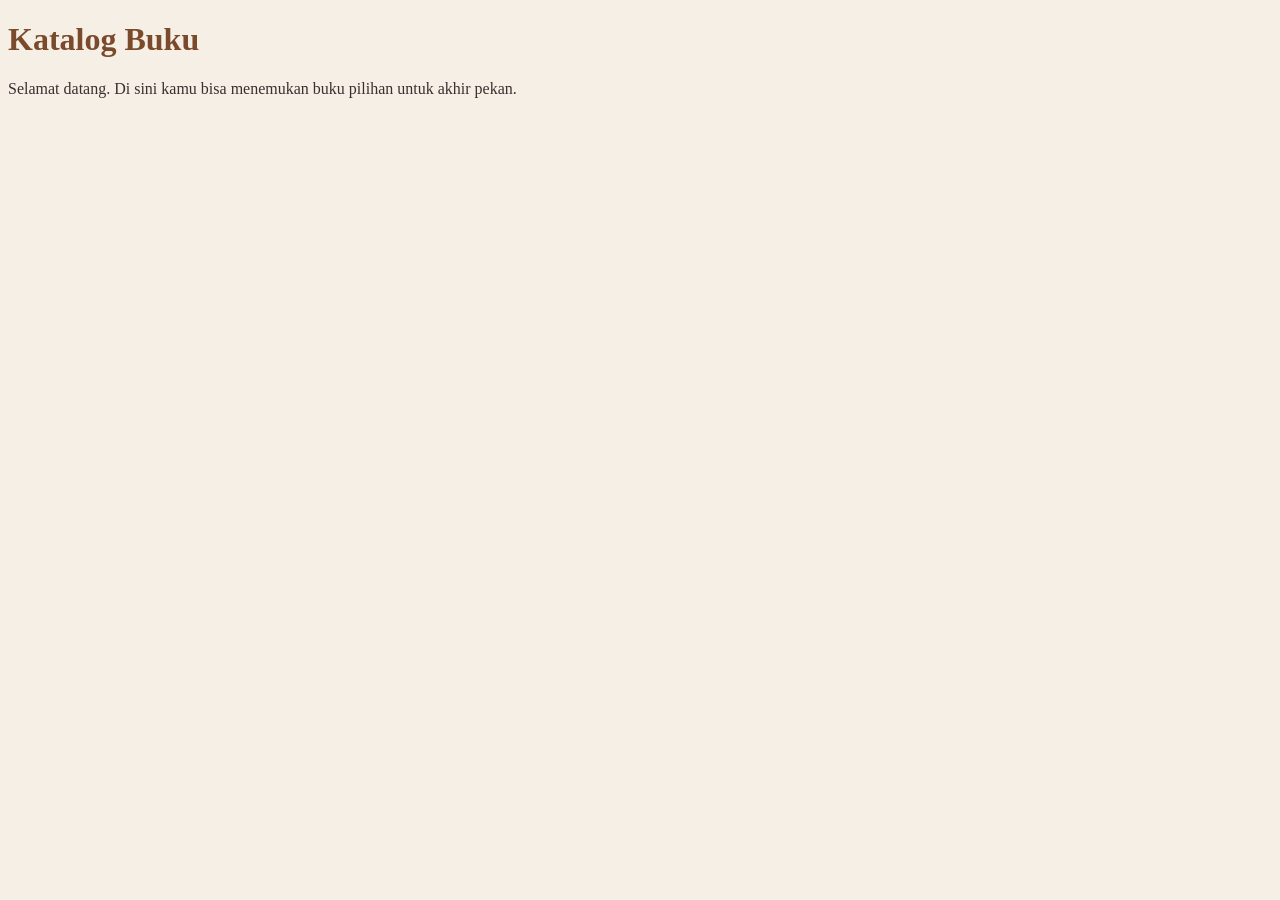
<file: bab-01/index.html>
<!DOCTYPE html>
<html lang="id">
  <head>
    <meta charset="UTF-8">
    <meta name="viewport" content="width=device-width, initial-scale=1">
    <title>Katalog Buku</title>
    <link rel="stylesheet" href="style.css">
  </head>
  <body>
    <h1>Katalog Buku</h1>
    <p>Selamat datang. Di sini kamu bisa menemukan buku pilihan untuk akhir pekan.</p>
  </body>
</html>
</file>
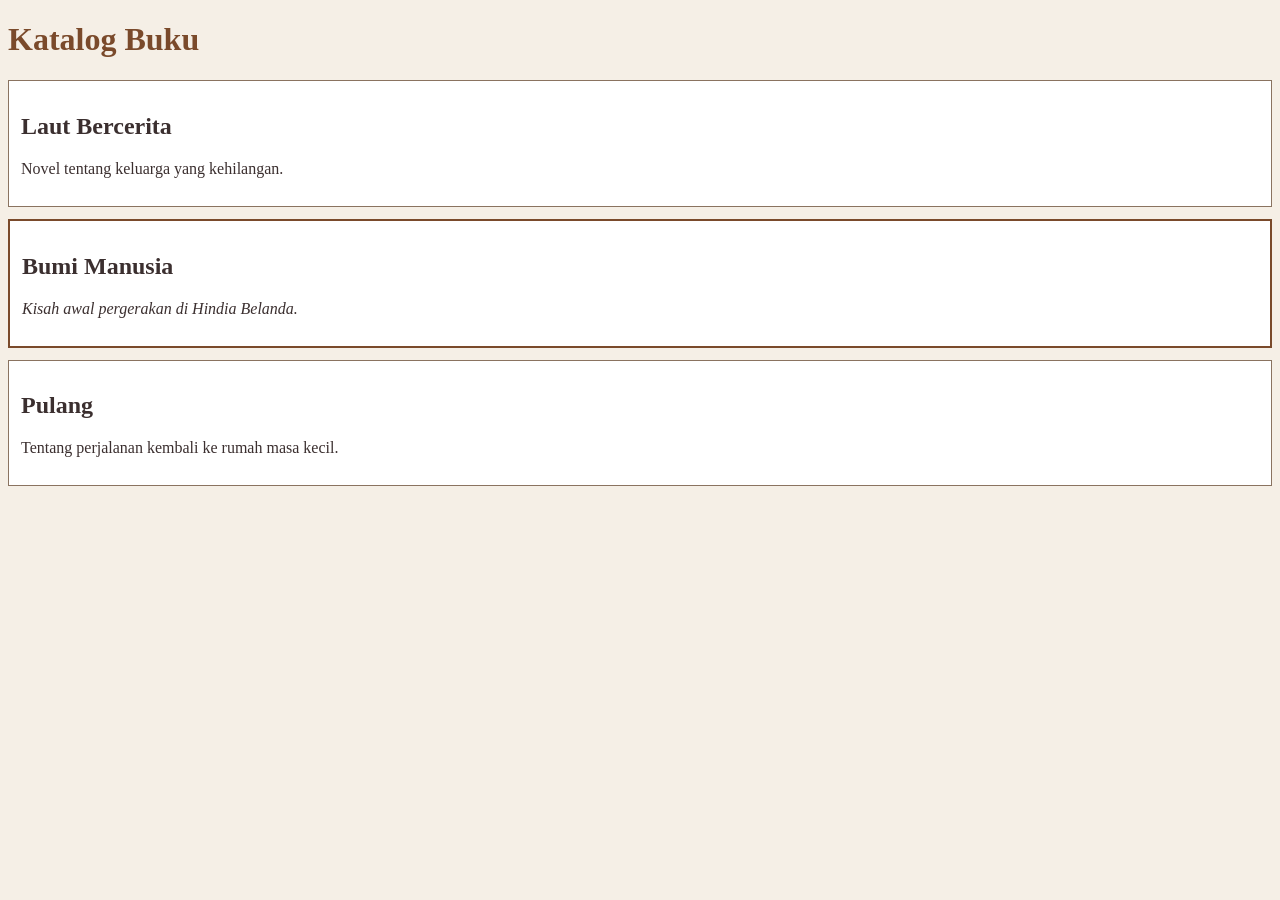
<file: bab-02/index.html>
<!DOCTYPE html>
<html lang="id">
  <head>
    <meta charset="UTF-8">
    <meta name="viewport" content="width=device-width, initial-scale=1">
    <title>Katalog Buku</title>
    <link rel="stylesheet" href="style.css">
  </head>
  <body>
    <h1 id="judul-utama">Katalog Buku</h1>
    <div class="kartu">
      <h2>Laut Bercerita</h2>
      <p>Novel tentang keluarga yang kehilangan.</p>
    </div>
    <div class="kartu unggulan">
      <h2>Bumi Manusia</h2>
      <p class="unggulan">Kisah awal pergerakan di Hindia Belanda.</p>
    </div>
    <div class="kartu">
      <h2>Pulang</h2>
      <p>Tentang perjalanan kembali ke rumah masa kecil.</p>
    </div>
  </body>
</html>
</file>
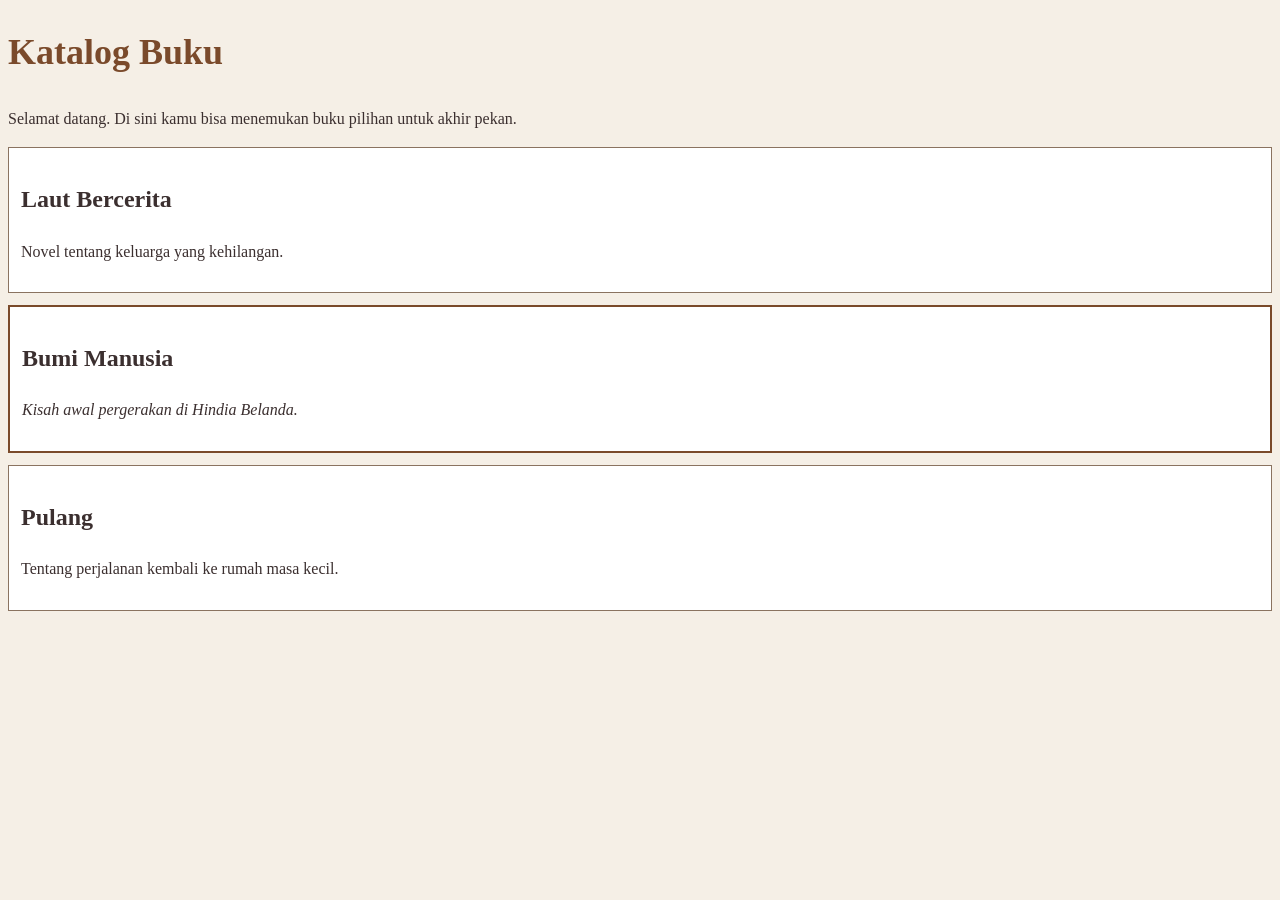
<file: bab-03/index.html>
<!DOCTYPE html>
<html lang="id">
  <head>
    <meta charset="UTF-8">
    <meta name="viewport" content="width=device-width, initial-scale=1">
    <title>Katalog Buku</title>
    <link rel="stylesheet" href="style.css">
  </head>
  <body>
    <h1 id="judul-utama">Katalog Buku</h1>
    <p>Selamat datang. Di sini kamu bisa menemukan buku pilihan untuk akhir pekan.</p>
    <div class="kartu">
      <h2>Laut Bercerita</h2>
      <p>Novel tentang keluarga yang kehilangan.</p>
    </div>
    <div class="kartu unggulan">
      <h2>Bumi Manusia</h2>
      <p class="unggulan">Kisah awal pergerakan di Hindia Belanda.</p>
    </div>
    <div class="kartu">
      <h2>Pulang</h2>
      <p>Tentang perjalanan kembali ke rumah masa kecil.</p>
    </div>
  </body>
</html>
</file>
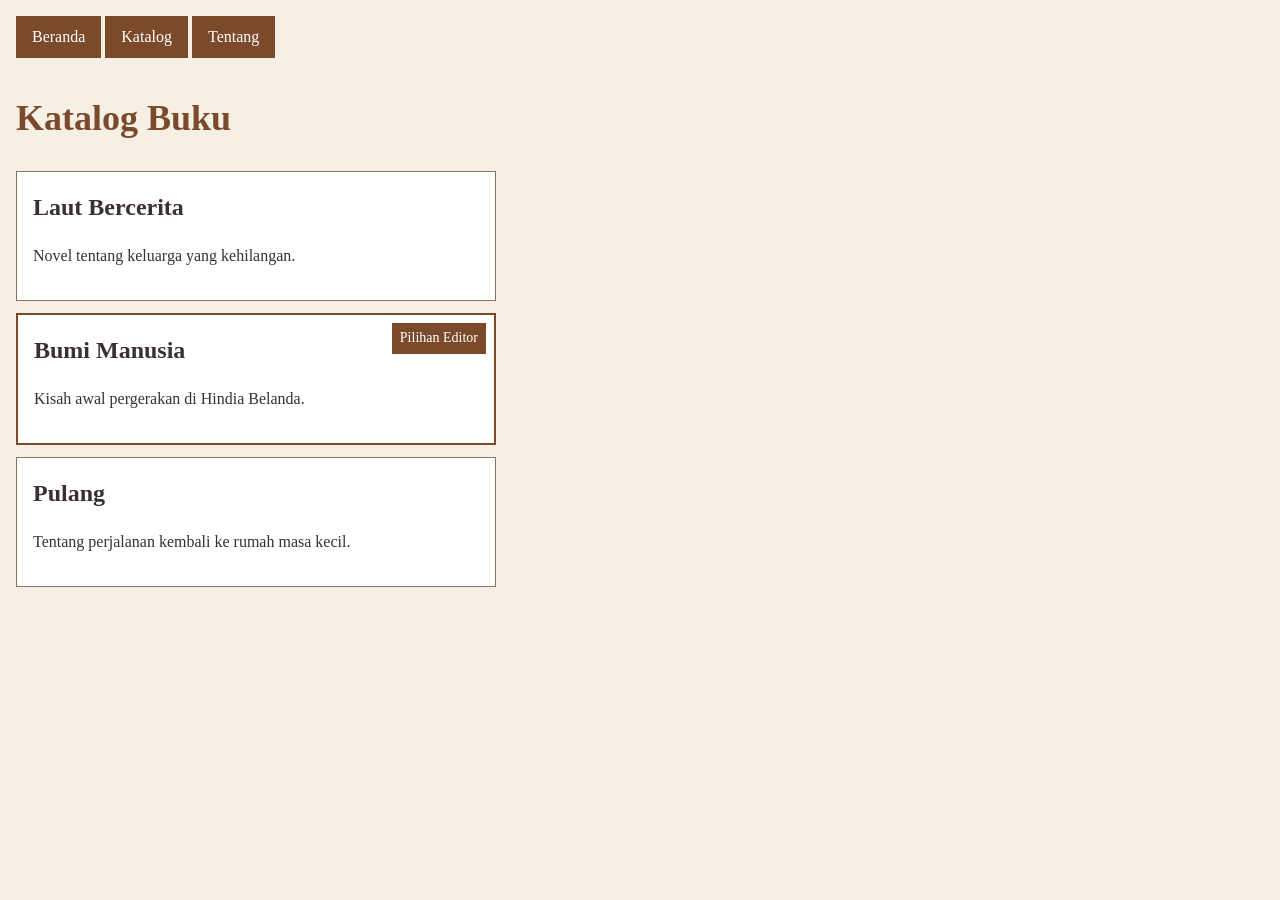
<file: bab-05/index.html>
<!DOCTYPE html>
<html lang="id">
  <head>
    <meta charset="UTF-8">
    <meta name="viewport" content="width=device-width, initial-scale=1">
    <title>Katalog Buku</title>
    <link rel="stylesheet" href="style.css">
  </head>
  <body>
    <header>
      <nav>
        <ul>
          <li><a href="#">Beranda</a></li>
          <li><a href="#">Katalog</a></li>
          <li><a href="#">Tentang</a></li>
        </ul>
      </nav>
    </header>
    <main>
      <h1 id="judul-utama">Katalog Buku</h1>
      <div class="kartu">
        <h2>Laut Bercerita</h2>
        <p>Novel tentang keluarga yang kehilangan.</p>
      </div>
      <div class="kartu unggulan">
        <span class="label">Pilihan Editor</span>
        <h2>Bumi Manusia</h2>
        <p>Kisah awal pergerakan di Hindia Belanda.</p>
      </div>
      <div class="kartu">
        <h2>Pulang</h2>
        <p>Tentang perjalanan kembali ke rumah masa kecil.</p>
      </div>
    </main>
  </body>
</html>
</file>
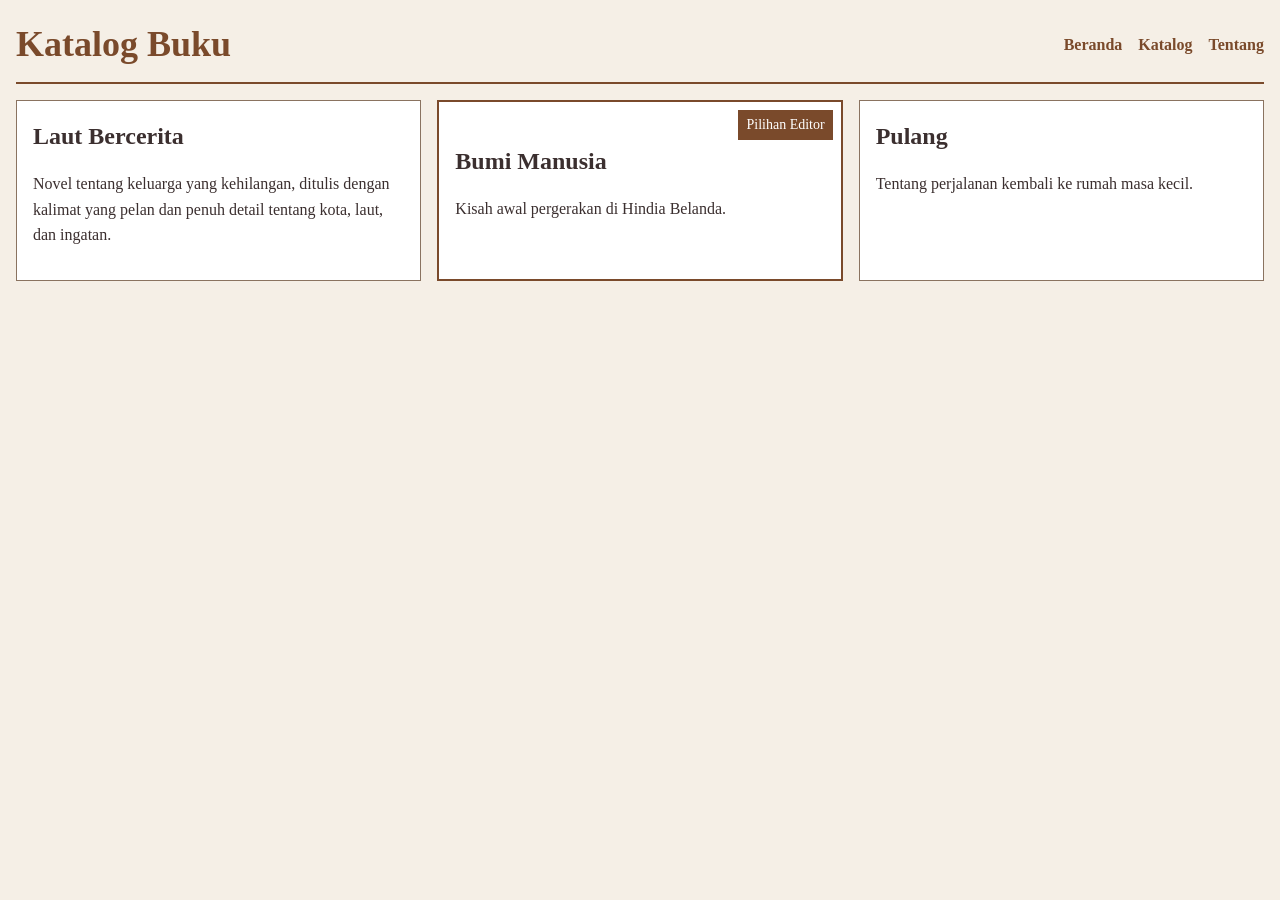
<file: bab-06/index.html>
<!DOCTYPE html>
<html lang="id">
  <head>
    <meta charset="UTF-8">
    <meta name="viewport" content="width=device-width, initial-scale=1">
    <title>Katalog Buku</title>
    <link rel="stylesheet" href="style.css">
  </head>
  <body>
    <header class="navigasi-atas">
      <h1 id="judul-utama">Katalog Buku</h1>
      <nav>
        <ul class="menu">
          <li><a href="#">Beranda</a></li>
          <li><a href="#">Katalog</a></li>
          <li><a href="#">Tentang</a></li>
        </ul>
      </nav>
    </header>
    <main>
      <div class="rak">
        <div class="kartu">
          <h2>Laut Bercerita</h2>
          <p>Novel tentang keluarga yang kehilangan, ditulis dengan kalimat yang pelan dan penuh detail tentang kota, laut, dan ingatan.</p>
        </div>
        <div class="kartu unggulan">
          <span class="label">Pilihan Editor</span>
          <h2>Bumi Manusia</h2>
          <p>Kisah awal pergerakan di Hindia Belanda.</p>
        </div>
        <div class="kartu">
          <h2>Pulang</h2>
          <p>Tentang perjalanan kembali ke rumah masa kecil.</p>
        </div>
      </div>
    </main>
  </body>
</html>
</file>
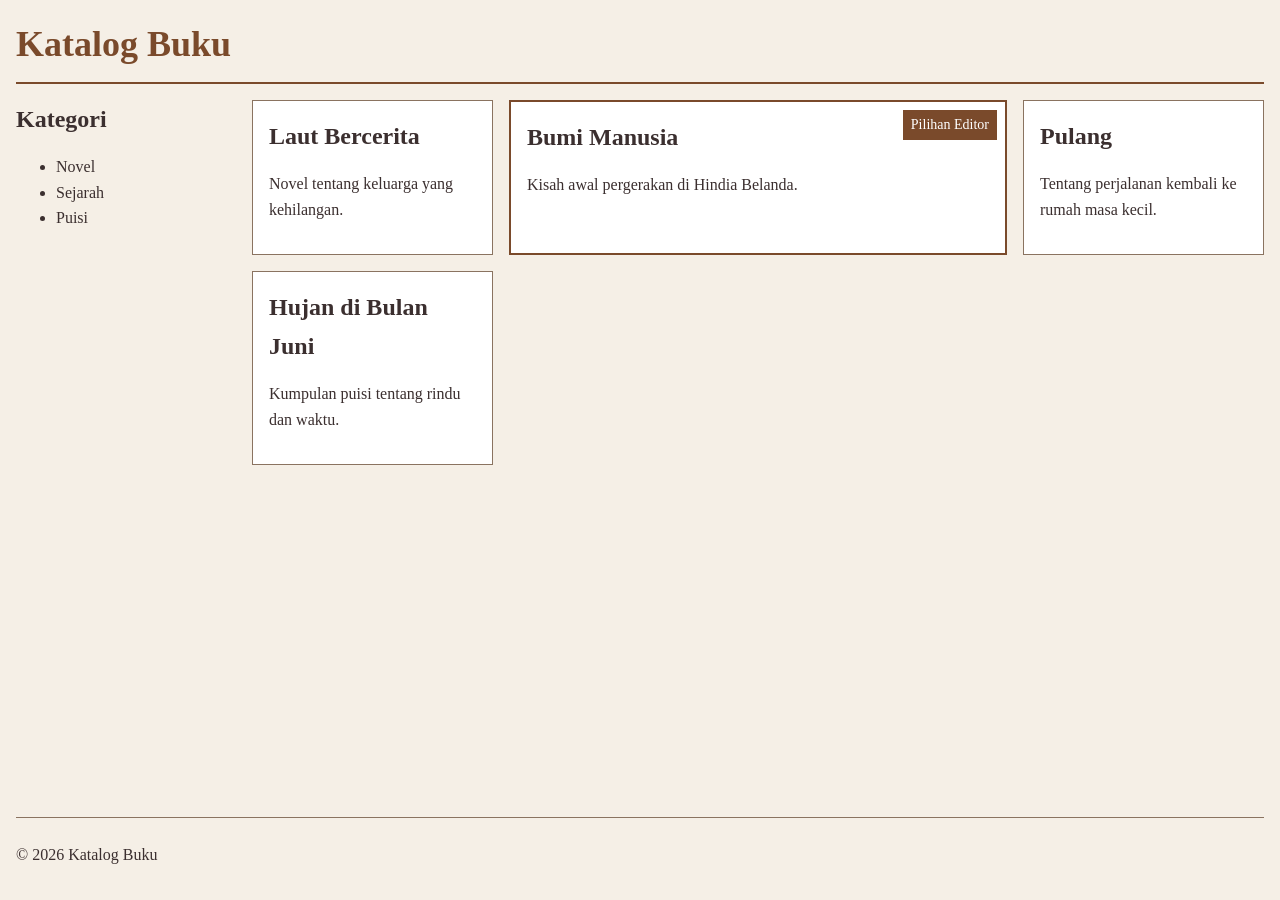
<file: bab-07/index.html>
<!DOCTYPE html>
<html lang="id">
  <head>
    <meta charset="UTF-8">
    <meta name="viewport" content="width=device-width, initial-scale=1">
    <title>Katalog Buku</title>
    <link rel="stylesheet" href="style.css">
  </head>
  <body>
    <header>
      <h1 id="judul-utama">Katalog Buku</h1>
    </header>
    <aside>
      <h2>Kategori</h2>
      <ul>
        <li>Novel</li>
        <li>Sejarah</li>
        <li>Puisi</li>
      </ul>
    </aside>
    <main>
      <div class="rak">
        <div class="kartu">
          <h2>Laut Bercerita</h2>
          <p>Novel tentang keluarga yang kehilangan.</p>
        </div>
        <div class="kartu unggulan">
          <span class="label">Pilihan Editor</span>
          <h2>Bumi Manusia</h2>
          <p>Kisah awal pergerakan di Hindia Belanda.</p>
        </div>
        <div class="kartu">
          <h2>Pulang</h2>
          <p>Tentang perjalanan kembali ke rumah masa kecil.</p>
        </div>
        <div class="kartu">
          <h2>Hujan di Bulan Juni</h2>
          <p>Kumpulan puisi tentang rindu dan waktu.</p>
        </div>
      </div>
    </main>
    <footer>
      <p>&copy; 2026 Katalog Buku</p>
    </footer>
  </body>
</html>
</file>
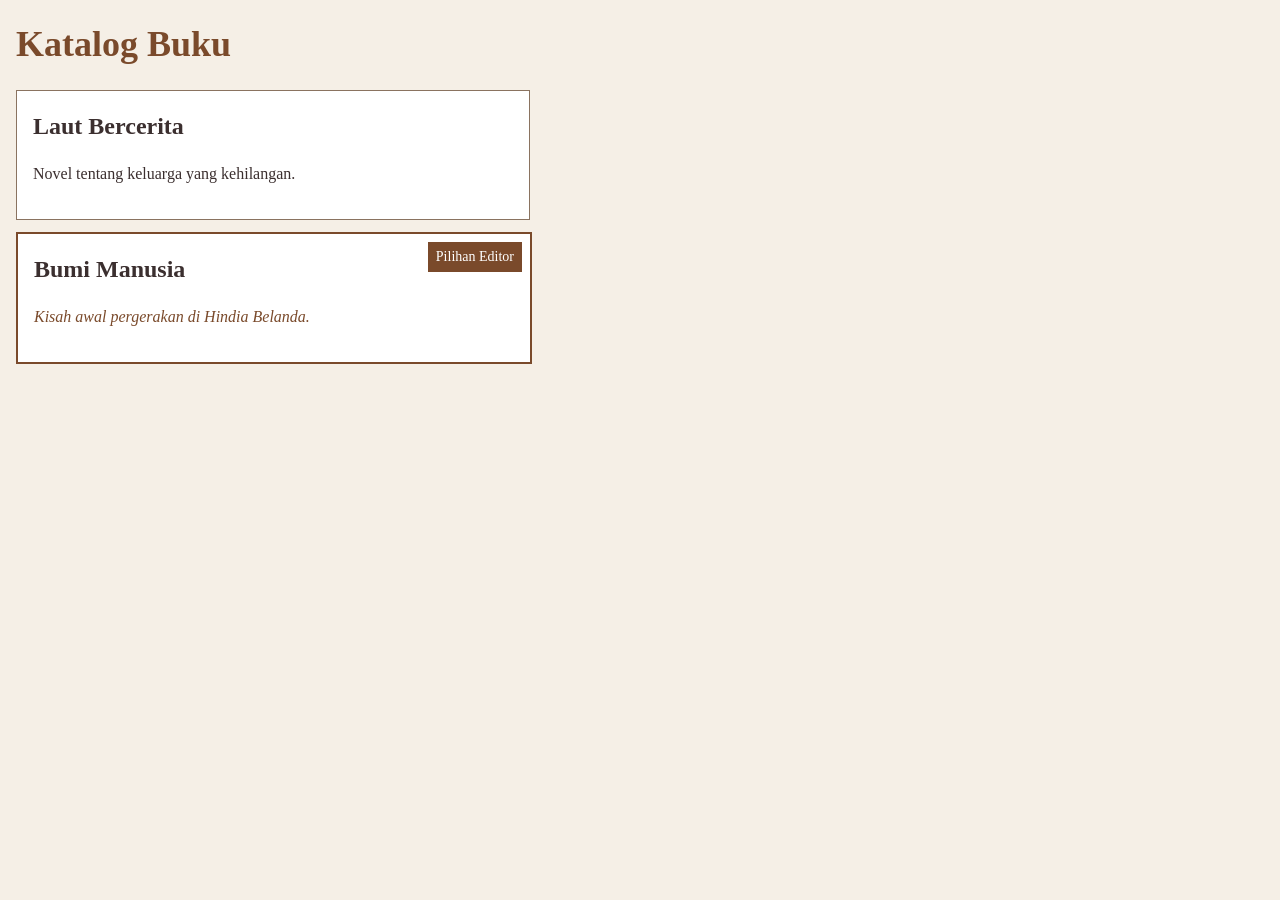
<file: bab-09/index.html>
<!DOCTYPE html>
<html lang="id">
  <head>
    <meta charset="UTF-8">
    <meta name="viewport" content="width=device-width, initial-scale=1">
    <title>Katalog Buku</title>
    <link rel="stylesheet" href="style.css">
  </head>
  <body>
    <h1 id="judul-utama">Katalog Buku</h1>
    <div class="kartu">
      <h2>Laut Bercerita</h2>
      <p>Novel tentang keluarga yang kehilangan.</p>
    </div>
    <div class="kartu unggulan">
      <span class="label">Pilihan Editor</span>
      <h2>Bumi Manusia</h2>
      <p class="unggulan">Kisah awal pergerakan di Hindia Belanda.</p>
    </div>
  </body>
</html>
</file>
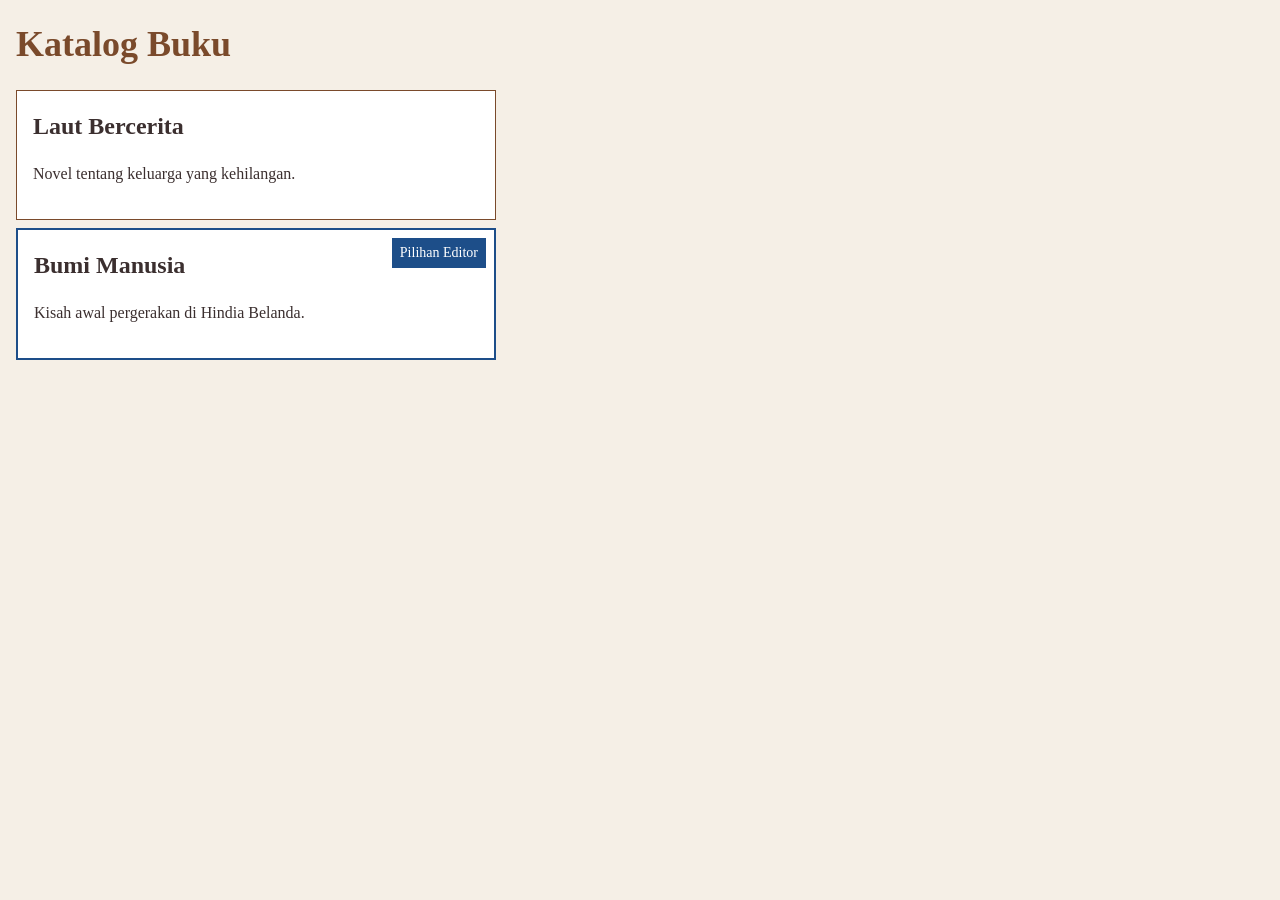
<file: bab-10/index.html>
<!DOCTYPE html>
<html lang="id">
  <head>
    <meta charset="UTF-8">
    <meta name="viewport" content="width=device-width, initial-scale=1">
    <title>Katalog Buku</title>
    <link rel="stylesheet" href="style.css">
  </head>
  <body>
    <h1 id="judul-utama">Katalog Buku</h1>
    <div class="kartu">
      <h2>Laut Bercerita</h2>
      <p>Novel tentang keluarga yang kehilangan.</p>
    </div>
    <div class="kartu unggulan">
      <span class="label">Pilihan Editor</span>
      <h2>Bumi Manusia</h2>
      <p>Kisah awal pergerakan di Hindia Belanda.</p>
    </div>
  </body>
</html>
</file>
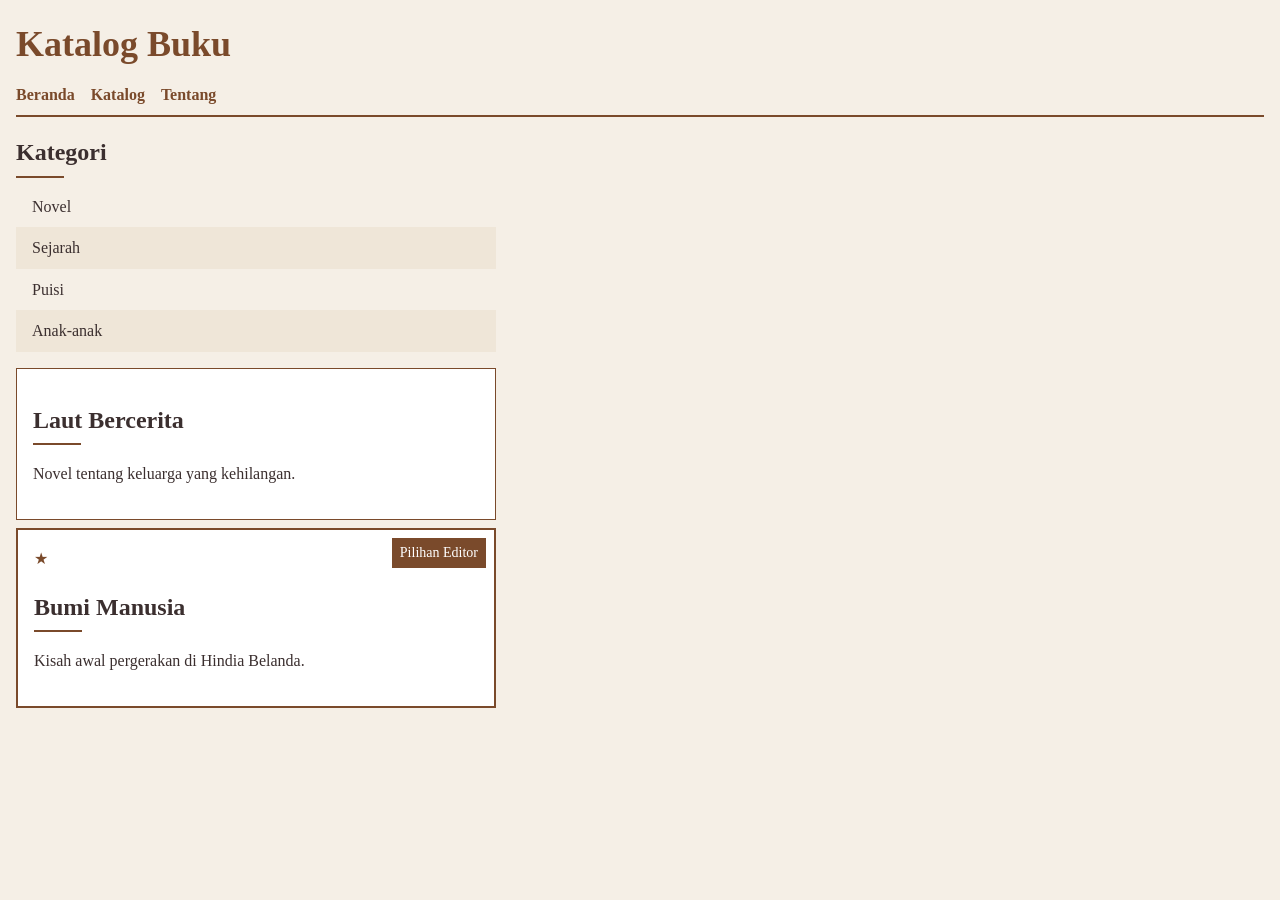
<file: bab-11/index.html>
<!DOCTYPE html>
<html lang="id">
  <head>
    <meta charset="UTF-8">
    <meta name="viewport" content="width=device-width, initial-scale=1">
    <title>Katalog Buku</title>
    <link rel="stylesheet" href="style.css">
  </head>
  <body>
    <header>
      <h1 id="judul-utama">Katalog Buku</h1>
      <nav>
        <ul class="menu">
          <li><a href="#">Beranda</a></li>
          <li><a href="#">Katalog</a></li>
          <li><a href="#">Tentang</a></li>
        </ul>
      </nav>
    </header>
    <main>
      <h2>Kategori</h2>
      <ul class="daftar">
        <li>Novel</li>
        <li>Sejarah</li>
        <li>Puisi</li>
        <li>Anak-anak</li>
      </ul>
      <div class="kartu">
        <h2>Laut Bercerita</h2>
        <p>Novel tentang keluarga yang kehilangan.</p>
      </div>
      <div class="kartu unggulan">
        <span class="label">Pilihan Editor</span>
        <h2>Bumi Manusia</h2>
        <p>Kisah awal pergerakan di Hindia Belanda.</p>
      </div>
    </main>
  </body>
</html>
</file>
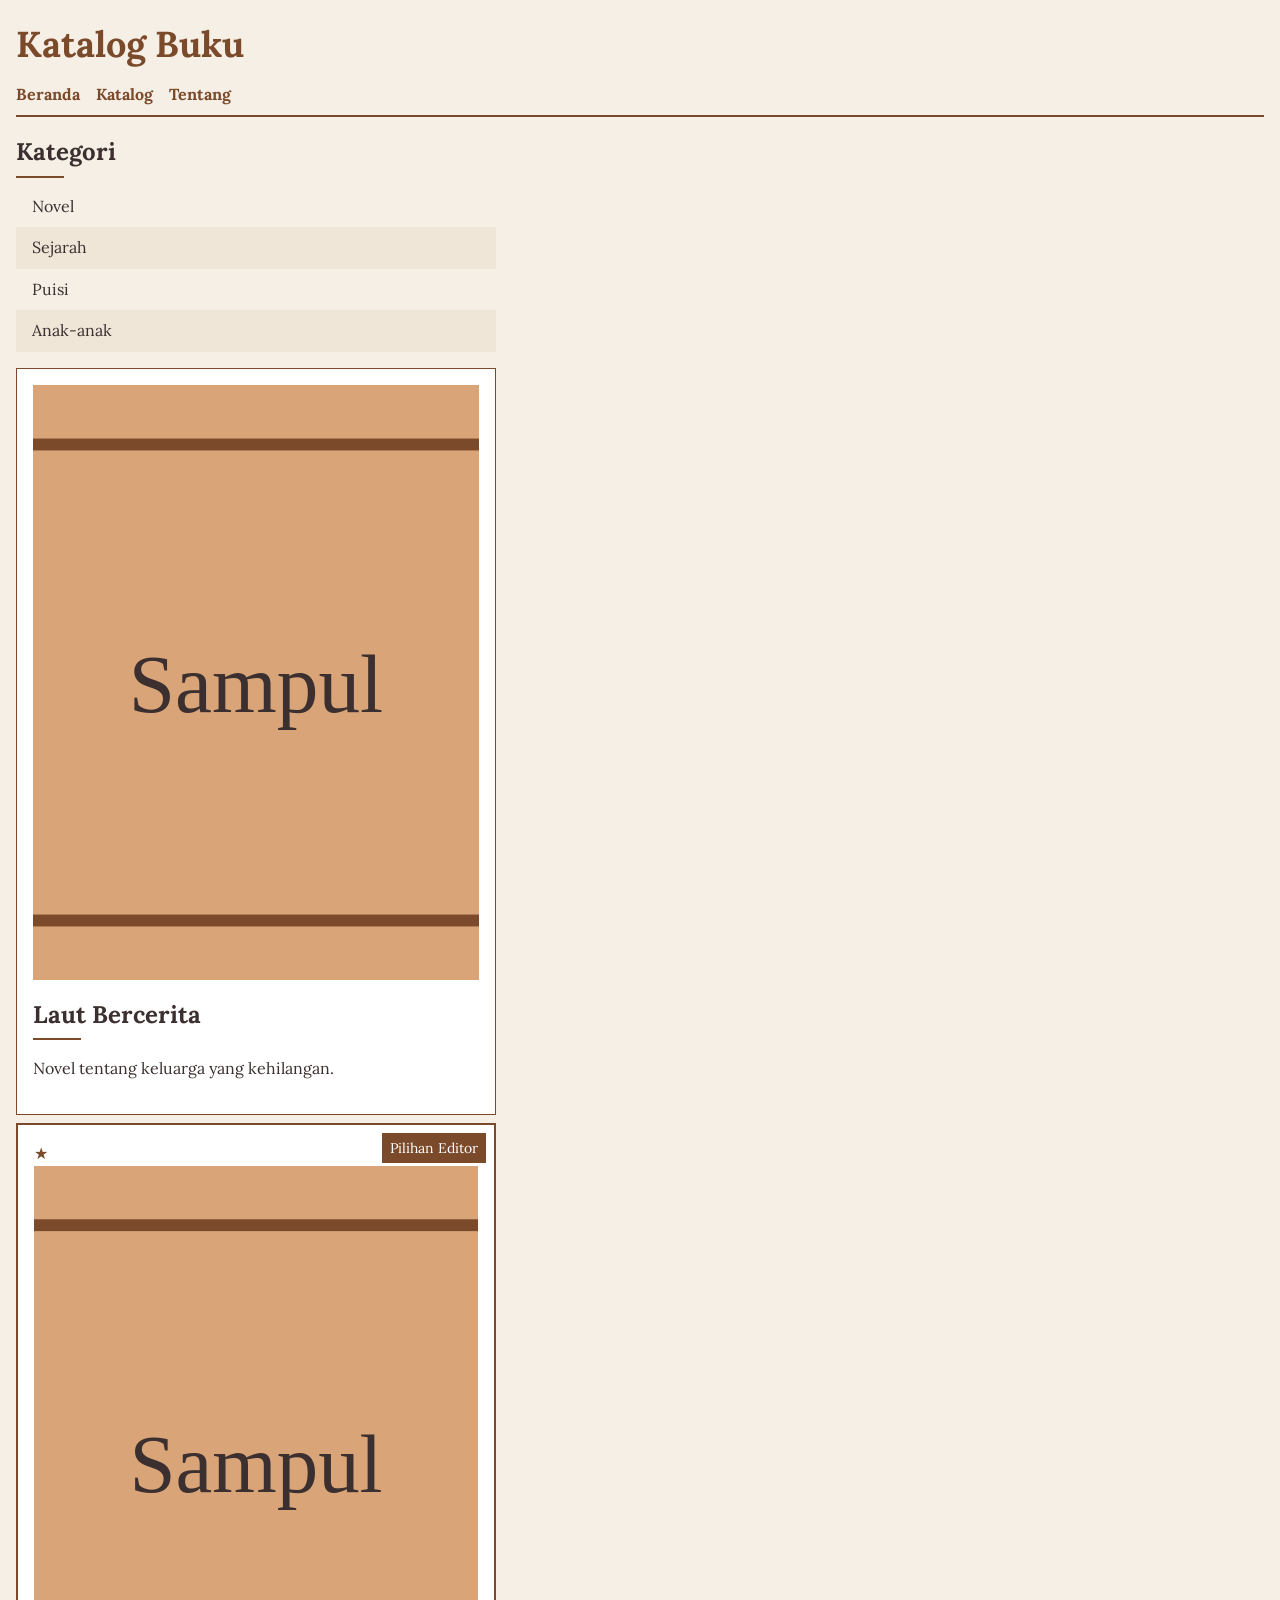
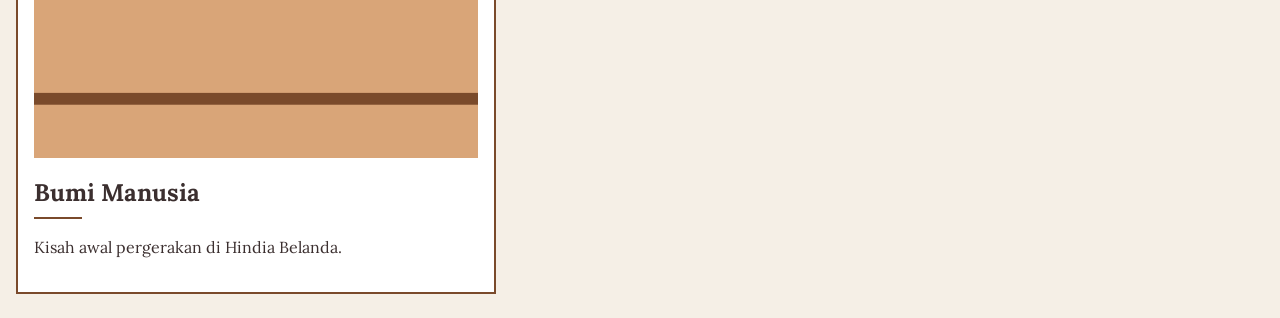
<file: bab-13/index.html>
<!DOCTYPE html>
<html lang="id">
  <head>
    <meta charset="UTF-8">
    <meta name="viewport" content="width=device-width, initial-scale=1">
    <title>Katalog Buku</title>
    <link rel="stylesheet" href="style.css">
  </head>
  <body>
    <header>
      <h1 id="judul-utama">Katalog Buku</h1>
      <nav>
        <ul class="menu">
          <li><a href="#">Beranda</a></li>
          <li><a href="#">Katalog</a></li>
          <li><a href="#">Tentang</a></li>
        </ul>
      </nav>
    </header>
    <main>
      <h2>Kategori</h2>
      <ul class="daftar">
        <li>Novel</li>
        <li>Sejarah</li>
        <li>Puisi</li>
        <li>Anak-anak</li>
      </ul>
      <div class="kartu">
        <img class="sampul" src="sampul.svg" alt="Sampul buku Laut Bercerita">
        <h2>Laut Bercerita</h2>
        <p>Novel tentang keluarga yang kehilangan.</p>
      </div>
      <div class="kartu unggulan">
        <span class="label">Pilihan Editor</span>
        <img class="sampul" src="sampul.svg" alt="Sampul buku Bumi Manusia">
        <h2>Bumi Manusia</h2>
        <p>Kisah awal pergerakan di Hindia Belanda.</p>
      </div>
    </main>
  </body>
</html>
</file>
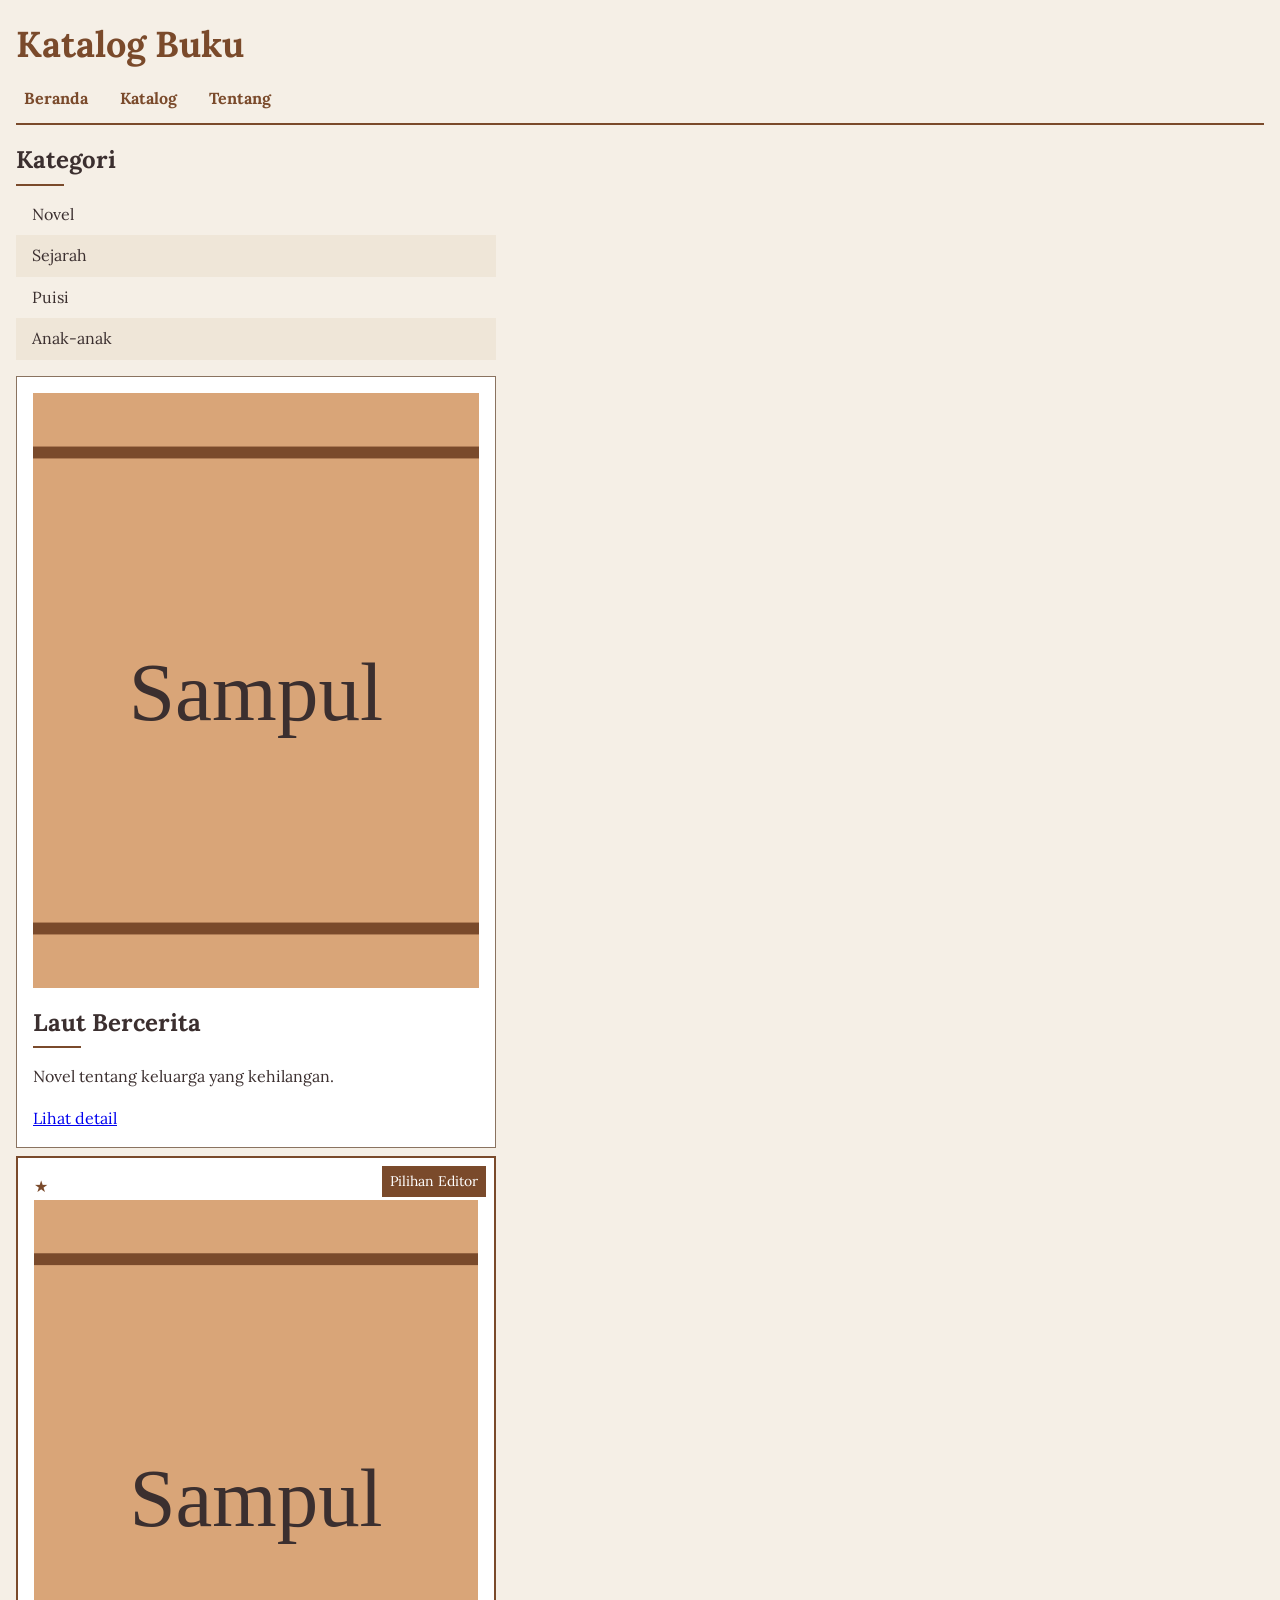
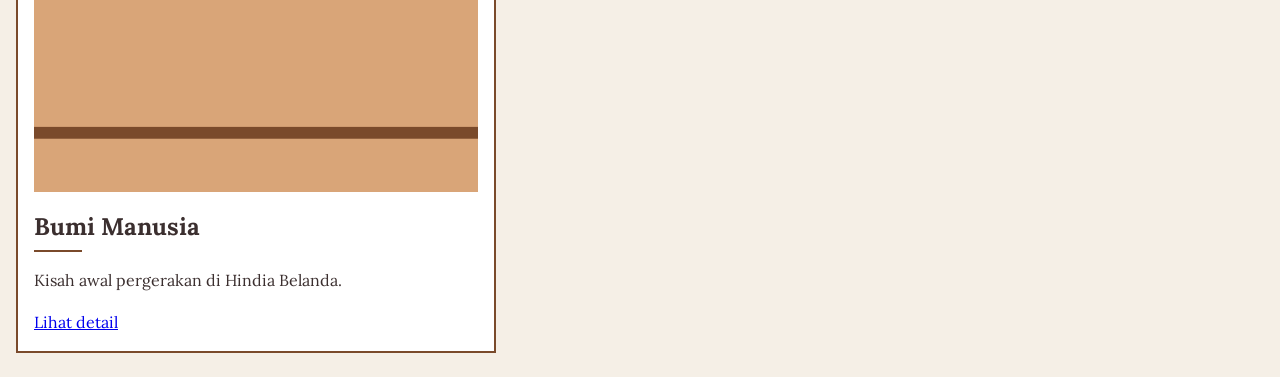
<file: bab-14/index.html>
<!DOCTYPE html>
<html lang="id">
  <head>
    <meta charset="UTF-8">
    <meta name="viewport" content="width=device-width, initial-scale=1">
    <title>Katalog Buku</title>
    <link rel="stylesheet" href="style.css">
  </head>
  <body>
    <a class="lewati-ke-konten" href="#konten">Lewati ke konten</a>
    <header>
      <h1 id="judul-utama">Katalog Buku</h1>
      <nav>
        <ul class="menu">
          <li><a href="#">Beranda</a></li>
          <li><a href="#">Katalog</a></li>
          <li><a href="#">Tentang</a></li>
        </ul>
      </nav>
    </header>
    <main id="konten">
      <h2>Kategori</h2>
      <ul class="daftar">
        <li>Novel</li>
        <li>Sejarah</li>
        <li>Puisi</li>
        <li>Anak-anak</li>
      </ul>
      <div class="kartu">
        <img class="sampul" src="sampul.svg" alt="Sampul buku Laut Bercerita">
        <h2>Laut Bercerita</h2>
        <p>Novel tentang keluarga yang kehilangan.</p>
        <a href="#">Lihat detail <span class="sr-only">buku Laut Bercerita</span></a>
      </div>
      <div class="kartu unggulan">
        <span class="label">Pilihan Editor</span>
        <img class="sampul" src="sampul.svg" alt="Sampul buku Bumi Manusia">
        <h2>Bumi Manusia</h2>
        <p>Kisah awal pergerakan di Hindia Belanda.</p>
        <a href="#">Lihat detail <span class="sr-only">buku Bumi Manusia</span></a>
      </div>
    </main>
  </body>
</html>
</file>
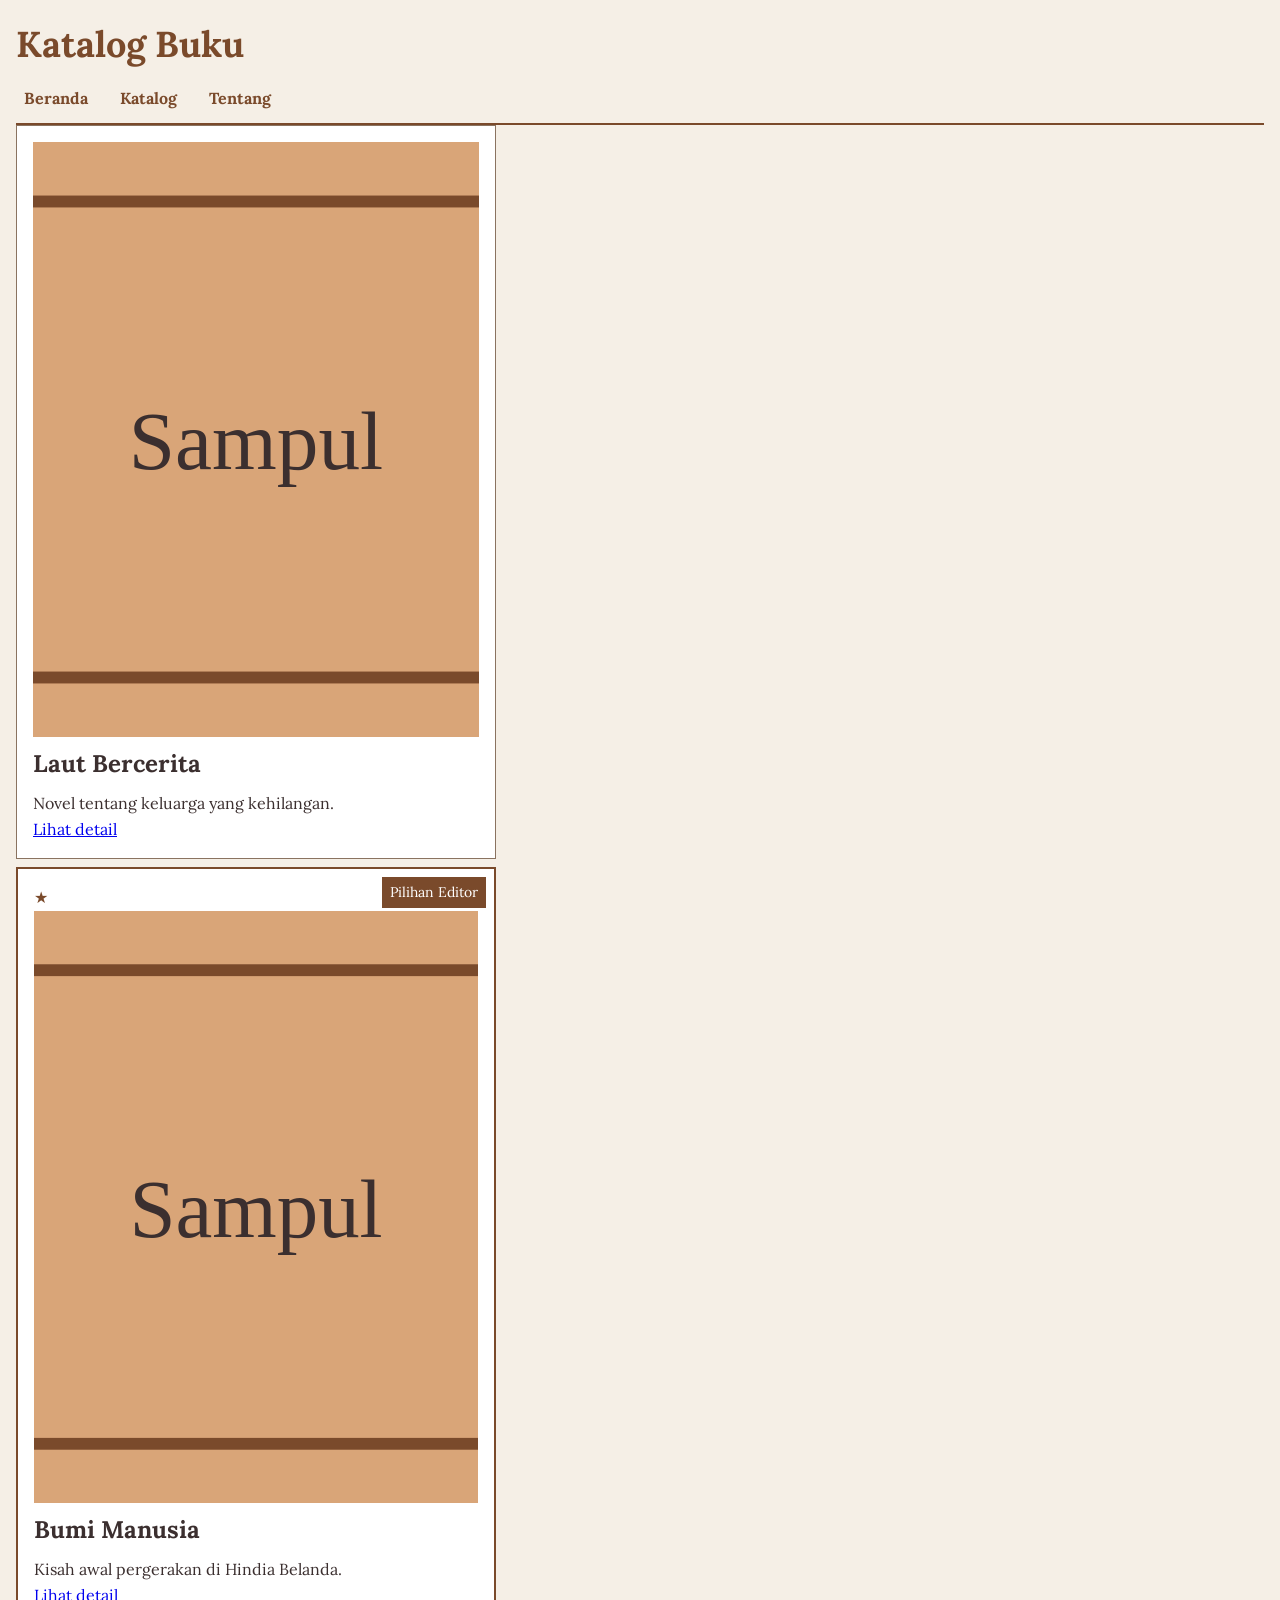
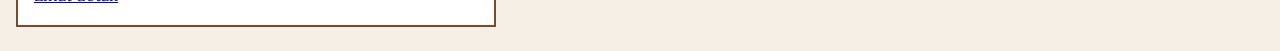
<file: bab-15/index.html>
<!DOCTYPE html>
<html lang="id">
  <head>
    <meta charset="UTF-8">
    <meta name="viewport" content="width=device-width, initial-scale=1">
    <title>Katalog Buku</title>
    <link rel="stylesheet" href="style.css">
  </head>
  <body>
    <a class="lewati-ke-konten" href="#konten">Lewati ke konten</a>
    <header class="header">
      <h1 class="header__judul">Katalog Buku</h1>
      <nav class="nav">
        <ul class="nav__daftar">
          <li><a class="nav__tautan" href="#">Beranda</a></li>
          <li><a class="nav__tautan" href="#">Katalog</a></li>
          <li><a class="nav__tautan" href="#">Tentang</a></li>
        </ul>
      </nav>
    </header>
    <main id="konten">
      <div class="kartu">
        <img class="kartu__sampul" src="sampul.svg" alt="Sampul buku Laut Bercerita">
        <h2 class="kartu__judul">Laut Bercerita</h2>
        <p class="kartu__isi">Novel tentang keluarga yang kehilangan.</p>
        <a class="kartu__tautan" href="#">Lihat detail <span class="sr-only">buku Laut Bercerita</span></a>
      </div>
      <div class="kartu kartu--unggulan">
        <span class="kartu__label">Pilihan Editor</span>
        <img class="kartu__sampul" src="sampul.svg" alt="Sampul buku Bumi Manusia">
        <h2 class="kartu__judul">Bumi Manusia</h2>
        <p class="kartu__isi">Kisah awal pergerakan di Hindia Belanda.</p>
        <a class="kartu__tautan" href="#">Lihat detail <span class="sr-only">buku Bumi Manusia</span></a>
      </div>
    </main>
  </body>
</html>
</file>
<file: bab-01/style.css>
body {
  background-color: #f5efe6;
  color: #3b2f2f;
}

h1 {
  color: #7a4a2b;
}
</file>
<file: bab-02/style.css>
body {
  background-color: #f5efe6;
  color: #3b2f2f;
}

#judul-utama {
  color: #7a4a2b;
}

.kartu {
  background-color: #ffffff;
  border: 1px solid #8a7360;
  padding: 12px;
  margin-bottom: 12px;
}

.unggulan {
  border-color: #7a4a2b;
  border-width: 2px;
}

p.unggulan {
  font-style: italic;
}
</file>
<file: bab-03/style.css>
body {
  font-family: Georgia, "Times New Roman", serif;
  font-size: 1rem;
  line-height: 1.6;
  background-color: #f5efe6;
  color: #3b2f2f;
}

#judul-utama {
  font-size: 2.25rem;
  color: #7a4a2b;
}

h2 {
  font-size: 1.5rem;
  font-weight: bold;
}

.kartu {
  background-color: #ffffff;
  border: 1px solid #8a7360;
  padding: 12px;
  margin-bottom: 12px;
}

.unggulan {
  border-color: #7a4a2b;
  border-width: 2px;
}

p.unggulan {
  font-style: italic;
}
</file>
<file: bab-05/style.css>
*,
*::before,
*::after {
  box-sizing: border-box;
}

body {
  font-family: Georgia, "Times New Roman", serif;
  font-size: 1rem;
  line-height: 1.6;
  background-color: #f5efe6;
  color: #3b2f2f;
  margin: 0;
}

header {
  position: sticky;
  top: 0;
  z-index: 10;
  background-color: #f5efe6;
  padding: 1rem;
}

nav ul {
  list-style: none;
  margin: 0;
  padding: 0;
}

nav li {
  display: inline-block;
}

nav a {
  display: inline-block;
  padding: 0.5rem 1rem;
  background-color: #7a4a2b;
  color: #ffffff;
  text-decoration: none;
}

main {
  padding: 1rem;
}

#judul-utama {
  font-size: 2.25rem;
  color: #7a4a2b;
  margin-top: 0;
}

h2 {
  font-size: 1.5rem;
  font-weight: bold;
  margin: 0 0 0.5rem;
}

.kartu {
  position: relative;
  background-color: #ffffff;
  border: 1px solid #8a7360;
  padding: 1rem;
  max-width: 480px;
  margin-bottom: 0.75rem;
}

.unggulan {
  border-color: #7a4a2b;
  border-width: 2px;
}

p.unggulan {
  font-style: italic;
}

.label {
  position: absolute;
  top: 0.5rem;
  right: 0.5rem;
  background-color: #7a4a2b;
  color: #ffffff;
  padding: 0.25rem 0.5rem;
  font-size: 0.875rem;
}
</file>
<file: bab-06/style.css>
*,
*::before,
*::after {
  box-sizing: border-box;
}

body {
  font-family: Georgia, "Times New Roman", serif;
  font-size: 1rem;
  line-height: 1.6;
  background-color: #f5efe6;
  color: #3b2f2f;
  margin: 0;
  padding: 1rem;
}

.navigasi-atas {
  display: flex;
  flex-wrap: wrap;
  justify-content: space-between;
  align-items: center;
  gap: 1rem;
  padding-bottom: 0.5rem;
  border-bottom: 2px solid #7a4a2b;
}

#judul-utama {
  font-size: 2.25rem;
  color: #7a4a2b;
  margin: 0;
}

.menu {
  display: flex;
  gap: 1rem;
  list-style: none;
  margin: 0;
  padding: 0;
}

.menu a {
  color: #7a4a2b;
  text-decoration: none;
  font-weight: bold;
}

.rak {
  display: flex;
  flex-wrap: wrap;
  gap: 1rem;
  margin-top: 1rem;
}

.kartu {
  position: relative;
  flex: 1 1 240px;
  background-color: #ffffff;
  border: 1px solid #8a7360;
  padding: 1rem;
}

h2 {
  font-size: 1.5rem;
  font-weight: bold;
  margin: 0 0 0.5rem;
}

.unggulan {
  border-color: #7a4a2b;
  border-width: 2px;
  padding-top: 2.5rem;
}

.label {
  position: absolute;
  top: 0.5rem;
  right: 0.5rem;
  background-color: #7a4a2b;
  color: #ffffff;
  padding: 0.25rem 0.5rem;
  font-size: 0.875rem;
}
</file>
<file: bab-07/style.css>
*,
*::before,
*::after {
  box-sizing: border-box;
}

body {
  display: grid;
  grid-template-areas:
    "header header"
    "katalog konten"
    "footer footer";
  grid-template-columns: 220px 1fr;
  grid-template-rows: auto 1fr auto;
  min-height: 100vh;
  margin: 0;
  padding: 1rem;
  gap: 1rem;
  font-family: Georgia, "Times New Roman", serif;
  font-size: 1rem;
  line-height: 1.6;
  background-color: #f5efe6;
  color: #3b2f2f;
}

header { grid-area: header; border-bottom: 2px solid #7a4a2b; padding-bottom: 0.5rem; }
aside  { grid-area: katalog; }
main   { grid-area: konten; }
footer { grid-area: footer; border-top: 1px solid #8a7360; padding-top: 0.5rem; }

#judul-utama {
  font-size: 2.25rem;
  color: #7a4a2b;
  margin: 0;
}

h2 {
  font-size: 1.5rem;
  font-weight: bold;
  margin: 0 0 0.5rem;
}

.rak {
  display: grid;
  grid-template-columns: repeat(auto-fill, minmax(240px, 1fr));
  gap: 1rem;
}

.kartu {
  position: relative;
  background-color: #ffffff;
  border: 1px solid #8a7360;
  padding: 1rem;
}

.kartu.unggulan {
  grid-column: span 2;
  border-color: #7a4a2b;
  border-width: 2px;
}

.label {
  position: absolute;
  top: 0.5rem;
  right: 0.5rem;
  background-color: #7a4a2b;
  color: #ffffff;
  padding: 0.25rem 0.5rem;
  font-size: 0.875rem;
}
</file>
<file: bab-09/style.css>
body {
  font-family: Georgia, "Times New Roman", serif;
  font-size: 1rem;
  line-height: 1.6;
  background-color: #f5efe6;
  color: #3b2f2f;
  margin: 0;
  padding: 1rem;
}

p {
  color: #5a4a3a;
}

.kartu p {
  color: #3b2f2f;
}

#judul-utama {
  font-size: 2.25rem;
  color: #7a4a2b;
  margin: 0 0 1rem;
}

.kartu {
  position: relative;
  background-color: #ffffff;
  border: 1px solid #8a7360;
  padding: 1rem;
  margin-bottom: 0.75rem;
  max-width: 480px;
}

.kartu.unggulan {
  border-color: #7a4a2b;
  border-width: 2px;
}

h2 {
  font-size: 1.5rem;
  font-weight: bold;
  margin: 0 0 0.5rem;
}

/* Urutan ditulis terakhir, tapi spesifisitas 0-1-1 sama dengan .kartu p,
   jadi aturan ini menang karena urutannya. */
p.unggulan {
  color: #7a4a2b;
  font-style: italic;
}

.label {
  position: absolute;
  top: 0.5rem;
  right: 0.5rem;
  background-color: #7a4a2b;
  color: #ffffff;
  padding: 0.25rem 0.5rem;
  font-size: 0.875rem;
}
</file>
<file: bab-10/style.css>
:root {
  --warna-latar: #f5efe6;
  --warna-teks: #3b2f2f;
  --warna-utama: #7a4a2b;
  --warna-kartu: #ffffff;
  --jarak-kecil: 0.5rem;
  --jarak-sedang: 1rem;
}

@media (prefers-color-scheme: dark) {
  :root {
    --warna-latar: #1f1a17;
    --warna-teks: #f5efe6;
    --warna-utama: #d9a578;
    --warna-kartu: #2b241f;
  }
}

*,
*::before,
*::after {
  box-sizing: border-box;
}

body {
  font-family: Georgia, "Times New Roman", serif;
  font-size: 1rem;
  line-height: 1.6;
  background-color: var(--warna-latar);
  color: var(--warna-teks);
  margin: 0;
  padding: var(--jarak-sedang);
}

#judul-utama {
  font-size: 2.25rem;
  color: var(--warna-utama);
  margin: 0 0 var(--jarak-sedang);
}

h2 {
  font-size: 1.5rem;
  font-weight: bold;
  margin: 0 0 var(--jarak-kecil);
}

.kartu {
  position: relative;
  background-color: var(--warna-kartu);
  border: 1px solid var(--warna-utama);
  padding: var(--jarak-sedang);
  margin-bottom: var(--jarak-kecil);
  max-width: 480px;
}

.kartu.unggulan {
  --warna-utama: #1d4e89;
  border-width: 2px;
}

.label {
  position: absolute;
  top: var(--jarak-kecil);
  right: var(--jarak-kecil);
  background-color: var(--warna-utama);
  color: #ffffff;
  padding: 0.25rem 0.5rem;
  font-size: 0.875rem;
}
</file>
<file: bab-11/style.css>
:root {
  --warna-latar: #f5efe6;
  --warna-teks: #3b2f2f;
  --warna-utama: #7a4a2b;
  --warna-kartu: #ffffff;
  --warna-fokus: #1d4e89;
  --jarak-kecil: 0.5rem;
  --jarak-sedang: 1rem;
}

*,
*::before,
*::after {
  box-sizing: border-box;
}

body {
  font-family: Georgia, "Times New Roman", serif;
  font-size: 1rem;
  line-height: 1.6;
  background-color: var(--warna-latar);
  color: var(--warna-teks);
  margin: 0;
  padding: var(--jarak-sedang);
}

header {
  border-bottom: 2px solid var(--warna-utama);
  padding-bottom: var(--jarak-kecil);
}

#judul-utama {
  font-size: 2.25rem;
  color: var(--warna-utama);
  margin: 0;
}

.menu {
  display: flex;
  gap: var(--jarak-sedang);
  list-style: none;
  margin: var(--jarak-kecil) 0 0;
  padding: 0;
}

.menu a {
  color: var(--warna-utama);
  font-weight: bold;
  text-decoration: none;
}

.menu a:hover {
  text-decoration: underline;
}

a:focus-visible {
  outline: 3px solid var(--warna-fokus);
  outline-offset: 2px;
}

h2 {
  font-size: 1.5rem;
  font-weight: bold;
  margin: var(--jarak-sedang) 0 var(--jarak-kecil);
}

h2::after {
  content: "";
  display: block;
  width: 48px;
  height: 2px;
  background-color: var(--warna-utama);
  margin-top: 0.25rem;
}

.daftar {
  list-style: none;
  padding: 0;
  margin: 0 0 var(--jarak-sedang);
  max-width: 480px;
}

.daftar li {
  padding: var(--jarak-kecil) var(--jarak-sedang);
}

.daftar li:nth-child(even) {
  background-color: #efe6d8;
}

.kartu {
  position: relative;
  background-color: var(--warna-kartu);
  border: 1px solid var(--warna-utama);
  padding: var(--jarak-sedang);
  margin-bottom: var(--jarak-kecil);
  max-width: 480px;
}

.kartu:hover {
  background-color: #fffaf3;
}

.kartu.unggulan {
  border-width: 2px;
}

.unggulan::before {
  content: "★ ";
  color: var(--warna-utama);
}

.label {
  position: absolute;
  top: var(--jarak-kecil);
  right: var(--jarak-kecil);
  background-color: var(--warna-utama);
  color: #ffffff;
  padding: 0.25rem 0.5rem;
  font-size: 0.875rem;
}
</file>
<file: bab-13/style.css>
:root {
  --warna-latar: #f5efe6;
  --warna-teks: #3b2f2f;
  --warna-utama: #7a4a2b;
  --warna-kartu: #ffffff;
  --warna-kartu-hover: #fffaf3;
  --warna-fokus: #1d4e89;
  --jarak-kecil: 0.5rem;
  --jarak-sedang: 1rem;
  --ukuran-judul: clamp(1.75rem, 4vw, 2.25rem);
  --ukuran-subjudul: clamp(1.25rem, 3vw, 1.5rem);
}

@font-face {
  font-family: "Lora Katalog";
  src: url("fonts/Lora-Regular.ttf") format("truetype");
  font-weight: 400;
  font-display: swap;
}

@font-face {
  font-family: "Lora Katalog";
  src: url("fonts/Lora-Bold.ttf") format("truetype");
  font-weight: 700;
  font-display: swap;
}

*,
*::before,
*::after {
  box-sizing: border-box;
}

img {
  max-width: 100%;
  height: auto;
  display: block;
}

body {
  font-family: "Lora Katalog", Georgia, "Times New Roman", serif;
  font-size: 1rem;
  line-height: 1.6;
  background-color: var(--warna-latar);
  color: var(--warna-teks);
  margin: 0;
  padding: var(--jarak-sedang);
}

header {
  border-bottom: 2px solid var(--warna-utama);
  padding-bottom: var(--jarak-kecil);
}

#judul-utama {
  font-size: var(--ukuran-judul);
  color: var(--warna-utama);
  margin: 0;
}

.menu {
  display: flex;
  gap: var(--jarak-sedang);
  list-style: none;
  margin: var(--jarak-kecil) 0 0;
  padding: 0;
}

.menu a {
  color: var(--warna-utama);
  font-weight: bold;
  text-decoration: none;
  transition: text-decoration-color 0.2s ease;
}

.menu a:hover {
  text-decoration: underline;
}

a:focus-visible {
  outline: 3px solid var(--warna-fokus);
  outline-offset: 2px;
}

h2 {
  font-size: var(--ukuran-subjudul);
  font-weight: bold;
  margin: var(--jarak-sedang) 0 var(--jarak-kecil);
}

h2::after {
  content: "";
  display: block;
  width: 48px;
  height: 2px;
  background-color: var(--warna-utama);
  margin-top: 0.25rem;
}

.daftar {
  list-style: none;
  padding: 0;
  margin: 0 0 var(--jarak-sedang);
  max-width: 480px;
}

.daftar li {
  padding: var(--jarak-kecil) var(--jarak-sedang);
}

.daftar li:nth-child(even) {
  background-color: #efe6d8;
}

@keyframes muncul {
  from {
    opacity: 0;
    transform: translateY(8px);
  }
  to {
    opacity: 1;
    transform: translateY(0);
  }
}

.kartu {
  position: relative;
  background-color: var(--warna-kartu);
  border: 1px solid var(--warna-utama);
  padding: var(--jarak-sedang);
  margin-bottom: var(--jarak-kecil);
  max-width: 480px;
  animation: muncul 0.4s ease-out both;
  transition: transform 0.2s ease, background-color 0.2s ease;
}

.kartu:hover {
  background-color: var(--warna-kartu-hover);
  transform: translateY(-4px);
}

.kartu.unggulan {
  border-width: 2px;
}

.kartu p {
  max-width: 65ch;
}

.sampul {
  width: 100%;
  aspect-ratio: 3 / 4;
  object-fit: cover;
  margin-bottom: var(--jarak-kecil);
}

.unggulan::before {
  content: "★ ";
  color: var(--warna-utama);
}

.label {
  position: absolute;
  top: var(--jarak-kecil);
  right: var(--jarak-kecil);
  background-color: var(--warna-utama);
  color: #ffffff;
  padding: 0.25rem 0.5rem;
  font-size: 0.875rem;
}

@media (prefers-reduced-motion: reduce) {
  .kartu {
    animation: none;
    transition: none;
  }

  .kartu:hover {
    transform: none;
  }

  .menu a {
    transition: none;
  }
}
</file>
<file: bab-14/style.css>
:root {
  --warna-latar: #f5efe6;
  --warna-teks: #3b2f2f;
  --warna-utama: #7a4a2b;
  --warna-kartu: #ffffff;
  --warna-kartu-hover: #fffaf3;
  --warna-fokus: #1d4e89;
  --warna-garis-kartu: #8a7360;
  --jarak-kecil: 0.5rem;
  --jarak-sedang: 1rem;
  --ukuran-judul: clamp(1.75rem, 4vw, 2.25rem);
  --ukuran-subjudul: clamp(1.25rem, 3vw, 1.5rem);
}

@font-face {
  font-family: "Lora Katalog";
  src: url("fonts/Lora-Regular.ttf") format("truetype");
  font-weight: 400;
  font-display: swap;
}

@font-face {
  font-family: "Lora Katalog";
  src: url("fonts/Lora-Bold.ttf") format("truetype");
  font-weight: 700;
  font-display: swap;
}

*,
*::before,
*::after {
  box-sizing: border-box;
}

img {
  max-width: 100%;
  height: auto;
  display: block;
}

body {
  font-family: "Lora Katalog", Georgia, "Times New Roman", serif;
  font-size: 1rem;
  line-height: 1.6;
  background-color: var(--warna-latar);
  color: var(--warna-teks);
  margin: 0;
  padding: var(--jarak-sedang);
}

.lewati-ke-konten {
  position: absolute;
  top: -100px;
  left: var(--jarak-kecil);
  background-color: var(--warna-kartu);
  color: var(--warna-utama);
  padding: var(--jarak-kecil) var(--jarak-sedang);
  z-index: 100;
}

.lewati-ke-konten:focus {
  top: var(--jarak-kecil);
}

.sr-only {
  position: absolute;
  width: 1px;
  height: 1px;
  padding: 0;
  margin: -1px;
  overflow: hidden;
  clip: rect(0, 0, 0, 0);
  white-space: nowrap;
  border: 0;
}

header {
  border-bottom: 2px solid var(--warna-utama);
  padding-bottom: var(--jarak-kecil);
}

#judul-utama {
  font-size: var(--ukuran-judul);
  color: var(--warna-utama);
  margin: 0;
}

.menu {
  display: flex;
  gap: var(--jarak-sedang);
  list-style: none;
  margin: var(--jarak-kecil) 0 0;
  padding: 0;
}

.menu a {
  display: inline-block;
  min-height: 24px;
  min-width: 24px;
  padding: 0.25rem 0.5rem;
  color: var(--warna-utama);
  font-weight: bold;
  text-decoration: none;
  transition: text-decoration-color 0.2s ease;
}

.menu a:hover {
  text-decoration: underline;
}

a:focus-visible {
  outline: 3px solid var(--warna-fokus);
  outline-offset: 2px;
}

h2 {
  font-size: var(--ukuran-subjudul);
  font-weight: bold;
  margin: var(--jarak-sedang) 0 var(--jarak-kecil);
}

h2::after {
  content: "";
  display: block;
  width: 48px;
  height: 2px;
  background-color: var(--warna-utama);
  margin-top: 0.25rem;
}

.daftar {
  list-style: none;
  padding: 0;
  margin: 0 0 var(--jarak-sedang);
  max-width: 480px;
}

.daftar li {
  padding: var(--jarak-kecil) var(--jarak-sedang);
}

.daftar li:nth-child(even) {
  background-color: #efe6d8;
}

@keyframes muncul {
  from {
    opacity: 0;
    transform: translateY(8px);
  }
  to {
    opacity: 1;
    transform: translateY(0);
  }
}

.kartu {
  position: relative;
  background-color: var(--warna-kartu);
  border: 1px solid var(--warna-garis-kartu);
  padding: var(--jarak-sedang);
  margin-bottom: var(--jarak-kecil);
  max-width: 480px;
  animation: muncul 0.4s ease-out both;
  transition: transform 0.2s ease, background-color 0.2s ease;
}

.kartu:hover {
  background-color: var(--warna-kartu-hover);
  transform: translateY(-4px);
}

.kartu.unggulan {
  border-width: 2px;
  border-color: var(--warna-utama);
}

.kartu p {
  max-width: 65ch;
}

.sampul {
  width: 100%;
  aspect-ratio: 3 / 4;
  object-fit: cover;
  margin-bottom: var(--jarak-kecil);
}

.unggulan::before {
  content: "★ ";
  color: var(--warna-utama);
}

.label {
  position: absolute;
  top: var(--jarak-kecil);
  right: var(--jarak-kecil);
  background-color: var(--warna-utama);
  color: #ffffff;
  padding: 0.25rem 0.5rem;
  font-size: 0.875rem;
}

@media (prefers-contrast: more) {
  .kartu {
    border-color: var(--warna-teks);
  }
}

@media (forced-colors: active) {
  .kartu {
    border: 2px solid CanvasText;
  }
}

@media (prefers-reduced-motion: reduce) {
  .kartu {
    animation: none;
    transition: none;
  }

  .kartu:hover {
    transform: none;
  }

  .menu a {
    transition: none;
  }
}
</file>
<file: bab-15/style.css>
@layer reset, dasar, komponen, utilitas;

@layer reset {
  *,
  *::before,
  *::after {
    box-sizing: border-box;
  }

  body,
  h1,
  h2,
  p,
  ul {
    margin: 0;
  }

  ul {
    padding: 0;
  }

  img {
    max-width: 100%;
    height: auto;
    display: block;
  }
}

@layer dasar {
  :root {
    --warna-latar: #f5efe6;
    --warna-teks: #3b2f2f;
    --warna-utama: #7a4a2b;
    --warna-kartu: #ffffff;
    --warna-kartu-hover: #fffaf3;
    --warna-fokus: #1d4e89;
    --warna-garis-kartu: #8a7360;
    --jarak-kecil: 0.5rem;
    --jarak-sedang: 1rem;
    --ukuran-judul: clamp(1.75rem, 4vw, 2.25rem);
    --ukuran-subjudul: clamp(1.25rem, 3vw, 1.5rem);
  }

  @font-face {
    font-family: "Lora Katalog";
    src: url("fonts/Lora-Regular.ttf") format("truetype");
    font-weight: 400;
    font-display: swap;
  }

  @font-face {
    font-family: "Lora Katalog";
    src: url("fonts/Lora-Bold.ttf") format("truetype");
    font-weight: 700;
    font-display: swap;
  }

  body {
    font-family: "Lora Katalog", Georgia, "Times New Roman", serif;
    font-size: 1rem;
    line-height: 1.6;
    background-color: var(--warna-latar);
    color: var(--warna-teks);
    padding: var(--jarak-sedang);
  }

  a:focus-visible {
    outline: 3px solid var(--warna-fokus);
    outline-offset: 2px;
  }
}

@layer komponen {
  .lewati-ke-konten {
    position: absolute;
    top: -100px;
    left: var(--jarak-kecil);
    background-color: var(--warna-kartu);
    color: var(--warna-utama);
    padding: var(--jarak-kecil) var(--jarak-sedang);
    z-index: 100;
  }

  .lewati-ke-konten:focus {
    top: var(--jarak-kecil);
  }

  .header {
    border-bottom: 2px solid var(--warna-utama);
    padding-bottom: var(--jarak-kecil);
  }

  .header__judul {
    font-size: var(--ukuran-judul);
    color: var(--warna-utama);
  }

  .nav__daftar {
    display: flex;
    gap: var(--jarak-sedang);
    list-style: none;
    margin-top: var(--jarak-kecil);
  }

  .nav__tautan {
    display: inline-block;
    min-height: 24px;
    min-width: 24px;
    padding: 0.25rem 0.5rem;
    color: var(--warna-utama);
    font-weight: bold;
    text-decoration: none;
    transition: text-decoration-color 0.2s ease;
  }

  .nav__tautan:hover {
    text-decoration: underline;
  }

  @keyframes muncul {
    from {
      opacity: 0;
      transform: translateY(8px);
    }
    to {
      opacity: 1;
      transform: translateY(0);
    }
  }

  .kartu {
    position: relative;
    background-color: var(--warna-kartu);
    border: 1px solid var(--warna-garis-kartu);
    padding: var(--jarak-sedang);
    margin-bottom: var(--jarak-kecil);
    max-width: 480px;
    animation: muncul 0.4s ease-out both;
    transition: transform 0.2s ease, background-color 0.2s ease;
  }

  .kartu:hover {
    background-color: var(--warna-kartu-hover);
    transform: translateY(-4px);
  }

  .kartu--unggulan {
    border-color: var(--warna-utama);
    border-width: 2px;
  }

  .kartu--unggulan::before {
    content: "★ ";
    color: var(--warna-utama);
  }

  .kartu__judul {
    font-size: var(--ukuran-subjudul);
    font-weight: bold;
    margin-bottom: var(--jarak-kecil);
  }

  .kartu__isi {
    max-width: 65ch;
  }

  .kartu__sampul {
    width: 100%;
    aspect-ratio: 3 / 4;
    object-fit: cover;
    margin-bottom: var(--jarak-kecil);
  }

  .kartu__label {
    position: absolute;
    top: var(--jarak-kecil);
    right: var(--jarak-kecil);
    background-color: var(--warna-utama);
    color: #ffffff;
    padding: 0.25rem 0.5rem;
    font-size: 0.875rem;
  }

  @media (prefers-contrast: more) {
    .kartu {
      border-color: var(--warna-teks);
    }
  }

  @media (forced-colors: active) {
    .kartu {
      border: 2px solid CanvasText;
    }
  }

  @media (prefers-reduced-motion: reduce) {
    .kartu {
      animation: none;
      transition: none;
    }

    .kartu:hover {
      transform: none;
    }

    .nav__tautan {
      transition: none;
    }
  }
}

@layer utilitas {
  .sr-only {
    position: absolute;
    width: 1px;
    height: 1px;
    padding: 0;
    margin: -1px;
    overflow: hidden;
    clip: rect(0, 0, 0, 0);
    white-space: nowrap;
    border: 0;
  }
}
</file>
